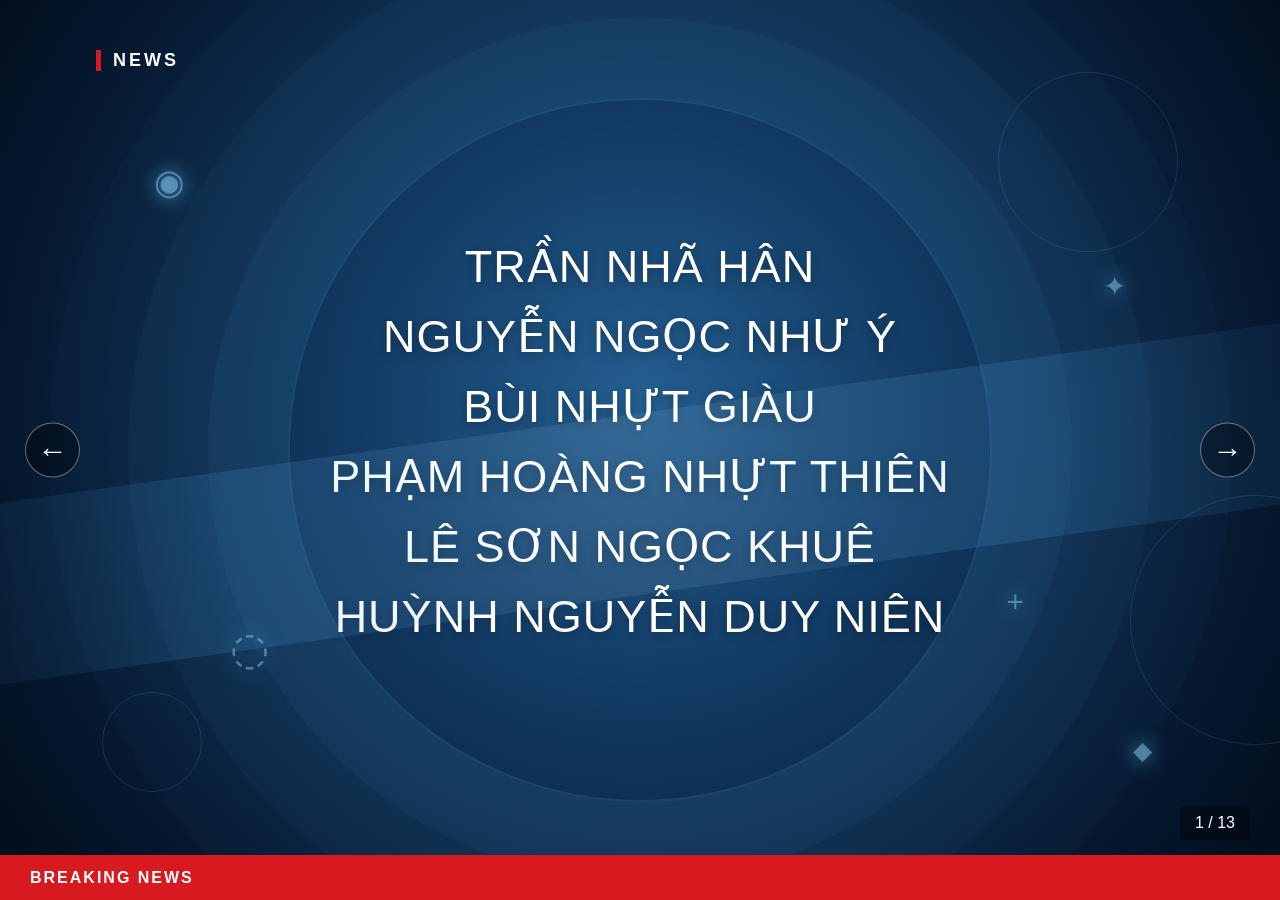
<file: index.html>
<!DOCTYPE html>
<html lang="vi">

<head>
    <meta charset="UTF-8">
    <meta name="viewport" content="width=device-width, initial-scale=1.0">

    <title>My Presentation</title>

    <link rel="stylesheet" href="thuyettrinh2.css">
</head>

<body>

    <div class="floating-elements">
    <div class="orb orb1">◉</div>
    <div class="orb orb2">✦</div>
    <div class="orb orb3">◌</div>
    <div class="orb orb4">+</div>
    <div class="orb orb5">◆</div>

    <div class="ring ring1"></div>
    <div class="ring ring2"></div>
    <div class="ring ring3"></div>
</div>

     <!-- SLIDE 1 -->
    <div class="slide active">
        <div class="content">
            <h1>Trần Nhã Hân</h1>
            <h1>Nguyễn Ngọc Như Ý</h1>
            <h1>Bùi Nhựt Giàu</h1>
            <h1>Phạm Hoàng Nhựt Thiên</h1>
            <h1>Lê Sơn Ngọc Khuê</h1>
            <h1>Huỳnh Nguyễn Duy Niên</h1>

        </div>
    </div>



    <!-- SLIDE 2 -->
    <div class="slide">
        <div class="content">


            <h1> Thực Trạng Vấn Đề Việc Làm Tại Địa Phương  </h1>

            <h2>Chuyển dịch lao động( tích cực)</h2>
            <p>Đang có xu hướng chuyển dịch lao động từ nông nghiệp sang công nghiệp và dịch vụ.</p>
            <p>Quá trình chuyển dịch cơ cấu lao động vẫn còn gặp nhiều khó khăn.</p>
            <h2>Áp lực về việc làm tại chỗ</h2>
            <p>Lao động tương đối dồi dào nhưng nhu cầu tuyển dụng của doanh nghiệp còn hạn chế.</p>
            <p>Cơ hội việc làm tại địa phương chưa đáp ứng đầy đủ nhu cầu của người lao động.</p>
            <p>Một bộ phận lao động phải tìm việc ở nơi khác.</p>
            <h2>Hạn chế về chất lượng lao động</h2>
            <p>Một bộ phận lao động còn hạn chế về tay nghề và trình độ chuyên môn.</p>
            <p>Lao động trẻ thiếu kinh nghiệm thực tế, chưa đáp ứng đầy đủ yêu cầu của doanh nghiệp.</p>
            <p>Kỹ năng và khả năng thích ứng với công việc mới còn hạn chế.</p>
            <h1>

            </h1>
        </div>
    </div>

    <!-- SLIDE 3 -->
    <div class="slide">
        <div class="content">

            <h1>Số dân lao động và nhu cầu tuyển dụng tại Đồng Tháp</h1>

            <div class="chart-info">

                <div class="chart">
                    <img src="bieudocotkep.jpg">
                </div>

                <div class="info">
                    <p>Biểu đồ cột kép về số dân lao động và nhu cầu tuyển dụng của doanh nghiệp ở tỉnh Đồng Tháp( tỉnh Đồng Tháp và Tiền Giang cũ cộng lai khi chưa xác nhập và tỉnh Đồng Tháp mới khi đã xác nhập) trong giai đoạn 2021 – 2026 phản ánh bức tranh toàn diện về sự tăng trưởng quy mô và xu hướng dịch chuyển tích cực của mối quan hệ cung - cầu lao động tại Đồng Tháp.</p>

                    <p>Về nguồn cung, số người trong độ tuổi lao động duy trì ở mức cao và tăng đều từ 2,15 triệu người (năm 2021) lên 2,21 triệu người (năm 2024), và tiếp tục đạt 2,25 triệu người vào năm 2026 sau khi sáp nhập tỉnh. </p>
                    
                    <p>Song song đó, dù nhu cầu tuyển dụng mới chỉ chiếm tỷ trọng nhỏ (do phần lớn người dân đã có việc làm từ trước), cột cầu lao động vẫn ghi nhận sự bứt phá mạnh mẽ từ đáy 0,055 triệu vị trí (năm 2021) lên 0,068 triệu (năm 2024) và dự kiến chạm mốc 0,075 triệu vào năm 2026.</p>

                    <p>Sự biến động đồng bộ này mang lại nhận xét cốt lõi rằng thị trường đang chuyển dịch thành công từ "thừa lao động" sang "thiếu hụt cục bộ" nhờ năng lực hấp thụ việc làm của kinh tế địa phương cải thiện rõ rệt. </p>

                    <p>Đặc biệt, cột mốc hợp nhất tỉnh năm 2025 chính là cú hích chiến lược giúp giải quyết bài toán việc làm tại chỗ bằng cách kết nối nguồn cung dồi dào với các khu công nghiệp vĩ mô, từ đó giảm sâu tỷ lệ thất nghiệp và tạo đà phát triển bền vững.</p>

                </div>
            </div>
        </div>
    </div>

    <!-- SLIDE 4 -->
    <div class="slide">
        <div class="content">

            <h1>Tỉ lệ thất nghiệp tại Đồng Tháp</h1>

            <div class="chart-info">

                <div class="chart">
                    <img src="tilethatnghiep.jpg">
                </div>

                <div class="info">
                    <p>Tỷ lệ thất nghiệp tại Đồng Tháp có xu hướng giảm mạnh và liên tục từ mức đỉnh 4,80% (năm 2021) xuống còn 2,35% (năm 2025), phản ánh sự phục hồi mạnh mẽ và bứt phá của kinh tế địa phương [Vietnam Unemployment Rate By Provinces Annual CEIC].</p>

                    <p>Xu hướng này đang rất phù hợp, tích cực khi nhu cầu tuyển dụng của doanh nghiệp tăng đều qua từng năm, giúp hấp thụ hiệu quả lực lượng lao động dồi dào tại chỗ.</p>

                    <p> Đặc biệt, bước ngoặt sáp nhập vào năm 2025 đã kết nối thành công nguồn lao động lớn với các khu công nghiệp trọng điểm như Long Giang, Tân Hương, giúp người dân có việc làm ổn định ngay tại quê hương mà không cần ly hương lên các thành phố lớn.</p>

                    <p>Dù áp lực thất nghiệp đã được giải tỏa, số liệu này cũng báo hiệu thị trường đang chuyển dịch sang giai đoạn thiếu hụt lao động cục bộ, đòi hỏi tỉnh phải đẩy mạnh đào tạo nghề để đáp ứng kịp thời làn sóng đầu tư mới.</p>

                    <p>(Đây là sơ đồ về tỉ lệ thất nghiệp qua các năm của tỉnh Đồng Tháp và Tiềng Giang cũ trước khi xác nhập và Đồng Tháp mới khi đã xác nhập)</p>


                </div>
            </div>
        </div>
    </div>


    <!-- SLIDE 5 -->
    <div class="slide">
        <div class="content">

            <h1> Nguyên Nhân – Khoảng Cách Giữa Sức Lao Động Và Cơ Hội Việc Làm. </h1>

            <p>Đặc thù nông nghiệp: Mang tính mùa vụ, hết vụ việc làm giảm dù người dân rất bận rộn lúc cao điểm.</p>
            <p>​Lệch pha cung - cầu: Doanh nghiệp cần công nghệ và kỹ năng cao, trong khi một bộ phận lao động chưa đáp ứng được ("chưa có đúng người cho đúng việc").</p>
            <p>​Phân bố không đều: Cơ hội ở nông thôn hạn chế khiến lao động phải đi nơi khác.</p>

        </div>
    </div>


    <!-- SLIDE 6 -->
    <div class="slide">
        <div class="content">

            <h1> Giải pháp – Từ “tạo việc” đến “tạo sinh kế bền vững”</h1>

            <p>Thứ nhất, phát triển mạnh các ngành có khả năng tạo nhiều việc làm. Tỉnh cần tiếp tục thu hút đầu tư vào công nghiệp chế biến nông sản, dịch vụ, thương mại, logistics và du lịch. Đặc biệt, cần phát huy lợi thế nông nghiệp bằng cách chế biến sâu và nâng cao giá trị nông sản, thay vì chỉ sản xuất rồi bán nguyên liệu. Khi giá trị của một sản phẩm tăng lên, cơ hội việc làm cũng có thể tăng theo.</p>
            <p>Thứ hai, đào tạo nghề phải đi cùng nhu cầu thực tế. Nhà trường và cơ sở giáo dục nghề nghiệp cần phối hợp với doanh nghiệp để người học được trang bị đúng những kỹ năng thị trường cần. Người lao động cũng cần chủ động học tập, nâng cao trình độ và khả năng sử dụng công nghệ.</p>
            <p>Thứ ba, đa dạng hóa sinh kế ở nông thôn. Bên cạnh sản xuất nông nghiệp, cần phát triển làng nghề, hợp tác xã, kinh tế hộ, du lịch cộng đồng và các ngành dịch vụ. Khi người dân có thêm việc làm ngoài mùa vụ, nguy cơ thiếu việc làm sẽ giảm và thu nhập cũng ổn định hơn.</p>

        </div>
    </div>

     <!-- SLIDE 7 -->
    <div class="slide">
        <div class="content">
            <p>Thứ tư, tăng cường kết nối cung – cầu lao động. Các phiên giao dịch việc làm, hoạt động tư vấn nghề nghiệp và giới thiệu việc làm cần được tổ chức thường xuyên hơn. Điều quan trọng không chỉ là đưa người lao động đến với doanh nghiệp, mà còn phải giúp họ biết mình phù hợp với công việc nào và cần bổ sung kỹ năng gì.</p>
            <p>Cuối cùng, người lao động cần thay đổi từ tâm thế “chờ việc” sang “chủ động tạo cơ hội”: học nghề, học kỹ năng mới, mạnh dạn khởi nghiệp và tìm kiếm những hướng đi phù hợp với năng lực của bản thân.</p>
            <p>Tóm lại vấn đề việc làm trên địa bàn tỉnh đồng tháp nói riêng và nước việt nam nói chung đang có có những gam màu tích cực nhưng song hành với đó vẫn là 1 số hạn chế cần được khắc phục và muốn giải quyết bài toán ấy, cần sự đồng hành của Nhà nước trong việc tạo môi trường phát triển, doanh nghiệp trong việc mở rộng cơ hội việc làm và người lao động trong việc chủ động nâng cao năng lực.</p>
            <p>Bởi suy cho cùng, một công việc không chỉ nuôi sống một con người; một việc làm bền vững có thể nuôi dưỡng cả một gia đình, và hàng nghìn việc làm có thể tạo nên sức sống cho cả một quê hương.</p>

        </div>
    </div>






    <!-- SLIDE 8 -->
    <div class="slide">
        <div class="content">

           <img src="ChatGPT Image 18_33_27 16 thg 9, 2026.png">

        </div>
    </div>


    <!-- SLIDE 9 -->
    <div class="slide">
        <div class="content">

            <h1> Ý Nghĩa – Khi Việc Làm Trở Thành Nền Móng Của Một Quê Hương Phát Triển</h1>

            <p>Giải quyết thất nghiệp và thiếu việc làm trước hết là giúp người dân có thu nhập và ổn định cuộc sống. Nhưng ý nghĩa của việc làm còn lớn hơn một khoản tiền lương.</p>
            <p>Một người có việc làm có thể chăm lo tốt hơn cho gia đình. Một gia đình có thu nhập ổn định sẽ có điều kiện đầu tư cho giáo dục và tương lai của con cái. Hàng nghìn người có việc làm sẽ tạo nên sức mua, sức sản xuất và động lực phát triển cho cả địa phương.</p>
            <p>Đặc biệt, giải quyết việc làm còn giúp khai thác tốt nguồn nhân lực tại chỗ, hạn chế tình trạng người trẻ phải rời quê chỉ vì thiếu cơ hội. Khi người dân có thể học tập, làm việc và lập nghiệp ngay trên quê hương, Đồng Tháp không chỉ giữ được nguồn lao động mà còn giữ được những ước mơ và khát vọng phát triển của thế hệ trẻ.</p>
            
        </div>
    </div>


     <!-- SLIDE 10 -->
    <div class="slide">
        <div class="content">
            <h1>Nhận xét sự thay đổi thu nhập bình quân đầu người một tháng của các vùng năm 2024 so với năm 2024 (so với năm 2010)</h1>

            <h2>Xu hướng tăng trưởng diện rộng: </h2>
                <p>Thu nhập bình quân đầu người của tất cả các vùng trên cả nước đều chứng kiến sự bứt phá mạnh mẽ qua các năm, phản ánh rõ nét thành tựu phát triển kinh tế và đời sống người dân ngày càng được nâng cao.</p>
            <h2>​Dẫn chứng minh họa thực tế:</h2>
            <p>​Vùng Trung du và miền núi phía Bắc tăng từ 907 nghìn đồng (2010) lên 3.749 nghìn đồng (2024) (tăng gấp khoảng 4,1 lần).</p>
            <p>​Vùng Bắc Trung Bộ có tốc độ vươn lên rất ấn tượng, tăng từ 903 nghìn đồng lên 4.630 nghìn đồng (tăng hơn 5 lần).</p>
            <p>​Vùng Đông Nam Bộ và Đồng Bằng Sông Hồng  tiếp tục khẳng định vị trọng điểm dẫn  đầu cả nước về giá trị tuyệt đối, tăng từ 2.212 nghìn đồng lên 6.860 nghìn đồng và từ 1561 lên 6840</p>
            </div>
    </div>

     <!-- SLIDE 11 -->
    <div class="slide">
        <div class="content">
            <h1>​ Nhận xét sự phân hoá thu nhập theo vùng của từng năm</h1>

            <p>​Chênh lệch vùng miền sâu sắc: Ở mỗi thời điểm, bức tranh thu nhập luôn tồn tại sự phân hóa rõ rệt. Nhóm các vùng kinh tế đầu tàu (Đông Nam Bộ, Đồng bằng sông Hồng) luôn giữ đỉnh bảng với mức thu nhập cao vượt trội; trong khi các khu vực có địa hình khó khăn (như Trung du và miền núi phía Bắc hay Tây Nguyên) thường có mức thu nhập thấp hơn đáng kể.</p>
            <p>​Khoảng cách tuyệt đối bị nới rộng: Do điểm xuất phát ban đầu giữa các vùng không đồng đều, khoảng cách chênh lệch về giá trị tiền tệ thực tế giữa vùng cao nhất và vùng thấp nhất ngày càng doãng ra theo thời gian, cho thấy sự tăng trưởng chưa thực sự đồng đều về tốc độ giữa các vùng.</p>

        </div>
    </div>

     <!-- SLIDE 12 -->
    <div class="slide">
        <div class="content">
            
            <img src="nhanxet.jpg">


        </div>
    </div>

    
     <!-- SLIDE 13 -->
    <div class="slide">
        <div class="content">
            <h1>Kết luận khái quát</h1>

            <p>​Sự gia tăng thu nhập trên phạm vi toàn quốc là minh chứng sinh động cho sự đi lên của nền kinh tế đất nước.</p>
            <p>​Tuy nhiên, bài toán phân hóa thu nhập giữa các vùng vẫn còn đó, phản ánh sự chênh lệch về trình độ phát triển kinh tế, cơ cấu lao động và tiềm năng thu hút đầu tư giữa các khu vực trong cả nước vì vậy đây là đề tài cần được bàn luận để đựa ra những giải pháp trọng tâm cải thiện nền kinh tế đồng điệu trên cả nước</p>

        </div>
    </div>

    
    <!-- MŨI TÊN -->
     <button class="arrow" id="prev">←</button>
    <button class="arrow" id="next">→</button>


    <!-- SỐ SLIDE -->
    <div id="counter">1 / 13</div>


    <script src="thuyettrinh3.js"></script>

</body>
</html>
</file>
<file: thuyettrinh2.css>
* {
    box-sizing: border-box;
    margin: 0;
    padding: 0;
}

body {
    background: #111827;
    font-family: Arial, sans-serif;
    overflow: hidden;
}

/* SLIDE */

.slide {
    width: 100vw;
    height: 100vh;

    display: none;
    justify-content: center;
    align-items: center;

    position: relative;
    overflow: hidden;

    background:
        radial-gradient(
            circle at 50% 45%,
            #245f91 0%,
            #123b64 35%,
            #061a32 75%,
            #020b18 100%
        );

    color: white;
}


.slide.active {
    display: flex;
}

/* ĐƯỜNG TRANG TRÍ PHÍA TRÊN */

.slide::before {
    content: "";

    position: absolute;

    width: 700px;
    height: 700px;

    border: 2px solid rgba(100, 190, 255, 0.15);

    border-radius: 50%;

    top: 50%;
    left: 50%;

    transform: translate(-50%, -50%);

    box-shadow:
        0 0 0 80px rgba(100, 190, 255, 0.04),
        0 0 0 160px rgba(100, 190, 255, 0.03),
        0 0 0 240px rgba(100, 190, 255, 0.02);
}

.slide .content::after {
    content: "";

    position: absolute;

    width: 150%;
    height: 180px;

    top: 45%;
    left: -25%;

    background: linear-gradient(
        90deg,
        transparent,
        rgba(80, 180, 255, 0.15),
        rgba(255, 255, 255, 0.08),
        rgba(80, 180, 255, 0.15),
        transparent
    );

    transform: rotate(-8deg);

    pointer-events: none;
}

/* NỘI DUNG */

.content {
    width: 85%;
    height: 80%;

    display: flex;

    flex-direction: column;

    justify-content: center;
    align-items: center;

    text-align: center;

    position: relative;
}

/* LOGO NEWS */

.content::before {
    content: "NEWS";

    position: absolute;

    top: -40px;
    left: 0;

    font-size: 18px;
    font-weight: bold;

    letter-spacing: 3px;

    color: #ffffff;

    border-left: 5px solid #d71920;

    padding-left: 12px;
}

/* TIÊU ĐỀ */

h1 {
    font-size: 45px;

    font-weight: 500;

    letter-spacing: 1px;

    margin-bottom: 17px;

    text-transform: uppercase;

    text-shadow: 0 3px 10px rgba(0, 0, 0, 0.3);
}

/* DÒNG MÔ TẢ */

p {
    font-size: 24px;

    color: #dce8f5;

    line-height: 1.6;
}

/* VIDEO */

video {
    width: 85%;
    max-width: 800px;
    height: 600px;

    margin-top: 30px;

    border: 4px solid white;

    border-radius: 4px;

    box-shadow:
        0 10px 30px rgba(0, 0, 0, 0.5);
}

/* THANH DƯỚI */

.slide::after {
    content: "BREAKING NEWS";

    position: absolute;

    bottom: 0;
    left: 0;

    width: 100%;

    height: 45px;

    display: flex;

    align-items: center;

    padding-left: 30px;

    background: #d71920;

    color: white;

    font-size: 16px;

    font-weight: bold;

    letter-spacing: 2px;
}

/* MŨI TÊN */

.arrow {
    position: fixed;

    top: 50%;

    transform: translateY(-50%);

    width: 55px;
    height: 55px;

    border: 1px solid rgba(255, 255, 255, 0.4);

    border-radius: 50%;
    background: rgba(0, 0, 0, 0.35);

    color: white;

    font-size: 30px;

    cursor: pointer;

    transition: 0.25s;

    z-index: 10;
}

.arrow:hover {
    background: #d71920;

    transform: translateY(-50%) scale(1.1);
}

#prev {
    left: 25px;
}

#next {
    right: 25px;
}

/* SỐ SLIDE */

#counter {
    position: fixed;

    bottom: 60px;
    right: 30px;

    color: white;

    font-size: 16px;

    background: rgba(0, 0, 0, 0.35);

    padding: 8px 15px;

    border-radius: 3px;

    z-index: 10;
}

/* CÁC VẬT THỂ BAY XUNG QUANH */

.floating-elements {
    position: fixed;

    width: 100%;
    height: 100%;

    top: 0;
    left: 0;

    pointer-events: none;

    overflow: hidden;

    z-index: 1;
}


/* Các chấm / biểu tượng */

.orb {
    position: absolute;

    color: rgba(150, 220, 255, 0.45);

    font-size: 35px;

    text-shadow: 0 0 20px rgba(100, 200, 255, 0.7);

    animation: floating 6s ease-in-out infinite;
}


/* Vị trí */

.orb1 {
    top: 18%;
    left: 12%;

    animation-delay: 0s;
}

.orb2 {
    top: 30%;
    right: 12%;

    font-size: 28px;

    animation-delay: 1s;
}

.orb3 {
    bottom: 25%;
    left: 18%;

    font-size: 45px;

    animation-delay: 2s;
}

.orb4 {
    top: 65%;
    right: 20%;

    font-size: 30px;

    animation-delay: 3s;
}

.orb5 {
    bottom: 15%;
    right: 10%;

    font-size: 25px;

    animation-delay: 4s;
}


/* Vòng tròn */

.ring {
    position: absolute;

    border: 1px solid rgba(120, 210, 255, 0.15);

    border-radius: 50%;

    animation: rotate 15s linear infinite;
}

.ring1 {
    width: 180px;
    height: 180px;

    top: 8%;
    right: 8%;
}

.ring2 {
    width: 100px;
    height: 100px;

    bottom: 12%;
    left: 8%;

    animation-duration: 10s;
}

.ring3 {
    width: 250px;
    height: 250px;

    top: 55%;
    right: -100px;

    animation-duration: 20s;
}


/* Chuyển động bay */

@keyframes floating {

    0% {
        transform: translate(0, 0) rotate(0deg);
    }

    25% {
        transform: translate(15px, -20px) rotate(10deg);
    }

    50% {
        transform: translate(-10px, -35px) rotate(-5deg);
    }

    75% {
        transform: translate(-20px, -10px) rotate(8deg);
    }

    100% {
        transform: translate(0, 0) rotate(0deg);
    }
}


/* Vòng tròn xoay */

@keyframes rotate {

    from {
        transform: rotate(0deg);
    }

    to {
        transform: rotate(360deg);
    }
}
img {
    max-width: 85%;
    max-height: 90vh;
    width: auto;
    height: auto;
    object-fit: contain;
}

.images {
    display: flex;
    justify-content: center;
    align-items: center;
    gap: 30px;
}

.img1 {
    width: 500px;
    max-height: 500px;
    object-fit: contain;
}

.img2 {
    width: 500px;
    max-height: 500px;
    object-fit: contain;
}

.chart-info {
    width: 100%;
    display: flex;
    align-items: center;
    justify-content: center;
    gap: 35px;
}

.chart {
    width: 48%;
    display: flex;
    justify-content: center;
}

.chart img {
    max-width: 100%;
    max-height: 48vh;
    object-fit: contain;
}

.info {
    width: 48%;
    max-height: 50vh;
    overflow-y: auto;
    text-align: left;
    padding-right: 10px;
}

.info p {
    font-size: 18px;
    line-height: 1.45;
    margin-bottom: 12px;
}
</file>
